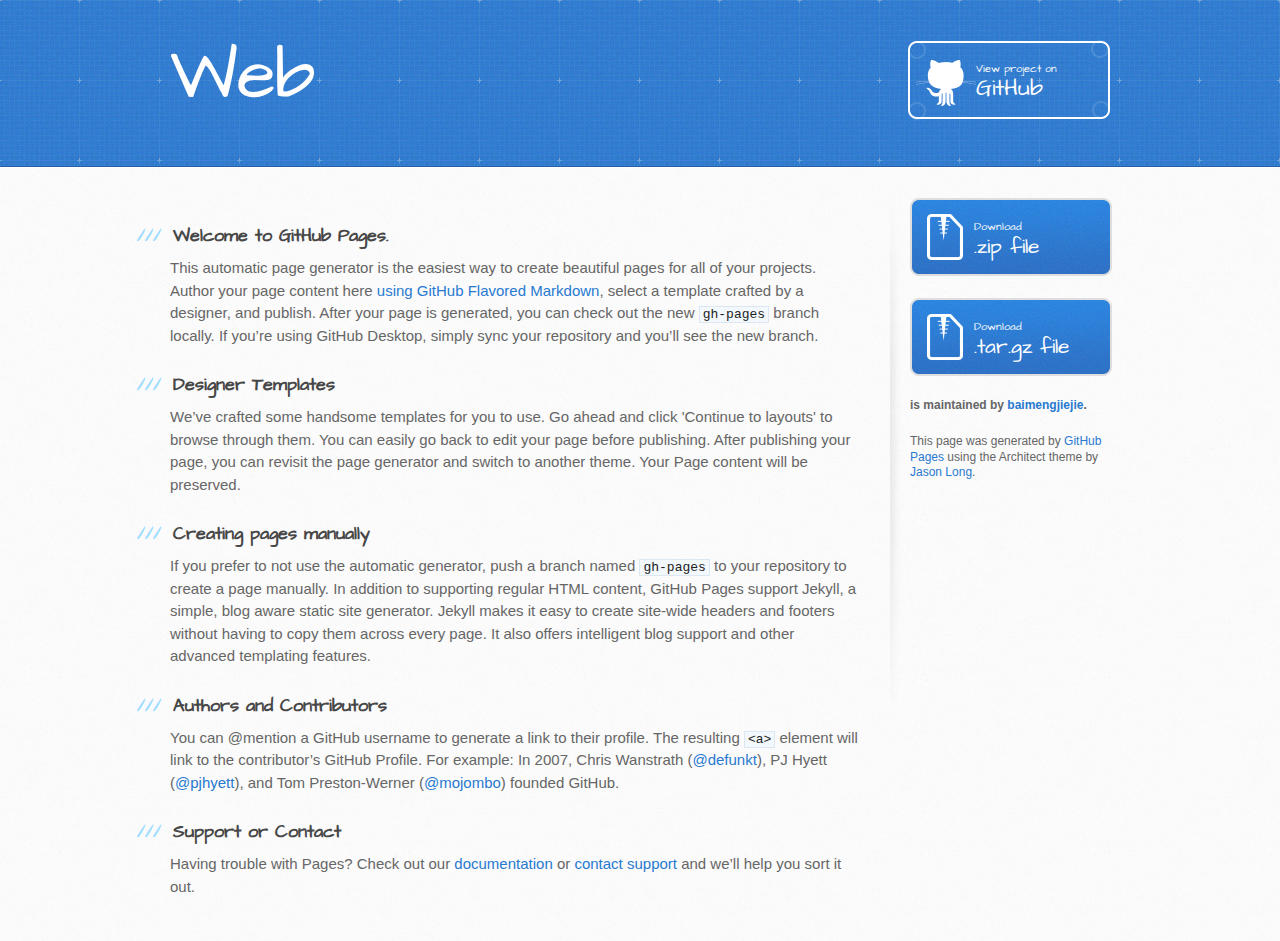
<file: index.html>
<!DOCTYPE html>
<html>
  <head>
    <meta charset='utf-8'>
    <meta http-equiv="X-UA-Compatible" content="chrome=1">
    <meta name="viewport" content="width=device-width, initial-scale=1, maximum-scale=1">
    <link href='https://fonts.googleapis.com/css?family=Architects+Daughter' rel='stylesheet' type='text/css'>
    <link rel="stylesheet" type="text/css" href="stylesheets/stylesheet.css" media="screen">
    <link rel="stylesheet" type="text/css" href="stylesheets/github-light.css" media="screen">
    <link rel="stylesheet" type="text/css" href="stylesheets/print.css" media="print">

    <!--[if lt IE 9]>
    <script src="//html5shiv.googlecode.com/svn/trunk/html5.js"></script>
    <![endif]-->

    <title>Web by baimengjiejie</title>
  </head>

  <body>
    <header>
      <div class="inner">
        <h1>Web</h1>
        <h2></h2>
        <a href="https://github.com/baimengjiejie/web" class="button"><small>View project on</small> GitHub</a>
      </div>
    </header>

    <div id="content-wrapper">
      <div class="inner clearfix">
        <section id="main-content">
          <h3>
<a id="welcome-to-github-pages" class="anchor" href="#welcome-to-github-pages" aria-hidden="true"><span aria-hidden="true" class="octicon octicon-link"></span></a>Welcome to GitHub Pages.</h3>

<p>This automatic page generator is the easiest way to create beautiful pages for all of your projects. Author your page content here <a href="https://guides.github.com/features/mastering-markdown/">using GitHub Flavored Markdown</a>, select a template crafted by a designer, and publish. After your page is generated, you can check out the new <code>gh-pages</code> branch locally. If you’re using GitHub Desktop, simply sync your repository and you’ll see the new branch.</p>

<h3>
<a id="designer-templates" class="anchor" href="#designer-templates" aria-hidden="true"><span aria-hidden="true" class="octicon octicon-link"></span></a>Designer Templates</h3>

<p>We’ve crafted some handsome templates for you to use. Go ahead and click 'Continue to layouts' to browse through them. You can easily go back to edit your page before publishing. After publishing your page, you can revisit the page generator and switch to another theme. Your Page content will be preserved.</p>

<h3>
<a id="creating-pages-manually" class="anchor" href="#creating-pages-manually" aria-hidden="true"><span aria-hidden="true" class="octicon octicon-link"></span></a>Creating pages manually</h3>

<p>If you prefer to not use the automatic generator, push a branch named <code>gh-pages</code> to your repository to create a page manually. In addition to supporting regular HTML content, GitHub Pages support Jekyll, a simple, blog aware static site generator. Jekyll makes it easy to create site-wide headers and footers without having to copy them across every page. It also offers intelligent blog support and other advanced templating features.</p>

<h3>
<a id="authors-and-contributors" class="anchor" href="#authors-and-contributors" aria-hidden="true"><span aria-hidden="true" class="octicon octicon-link"></span></a>Authors and Contributors</h3>

<p>You can @mention a GitHub username to generate a link to their profile. The resulting <code>&lt;a&gt;</code> element will link to the contributor’s GitHub Profile. For example: In 2007, Chris Wanstrath (<a href="https://github.com/defunkt" class="user-mention">@defunkt</a>), PJ Hyett (<a href="https://github.com/pjhyett" class="user-mention">@pjhyett</a>), and Tom Preston-Werner (<a href="https://github.com/mojombo" class="user-mention">@mojombo</a>) founded GitHub.</p>

<h3>
<a id="support-or-contact" class="anchor" href="#support-or-contact" aria-hidden="true"><span aria-hidden="true" class="octicon octicon-link"></span></a>Support or Contact</h3>

<p>Having trouble with Pages? Check out our <a href="https://help.github.com/pages">documentation</a> or <a href="https://github.com/contact">contact support</a> and we’ll help you sort it out.</p>
        </section>

        <aside id="sidebar">
          <a href="https://github.com/baimengjiejie/web/zipball/master" class="button">
            <small>Download</small>
            .zip file
          </a>
          <a href="https://github.com/baimengjiejie/web/tarball/master" class="button">
            <small>Download</small>
            .tar.gz file
          </a>

          <p class="repo-owner"><a href="https://github.com/baimengjiejie/web"></a> is maintained by <a href="https://github.com/baimengjiejie">baimengjiejie</a>.</p>

          <p>This page was generated by <a href="https://pages.github.com">GitHub Pages</a> using the Architect theme by <a href="https://twitter.com/jasonlong">Jason Long</a>.</p>
        </aside>
      </div>
    </div>

  
  </body>
</html>
</file>
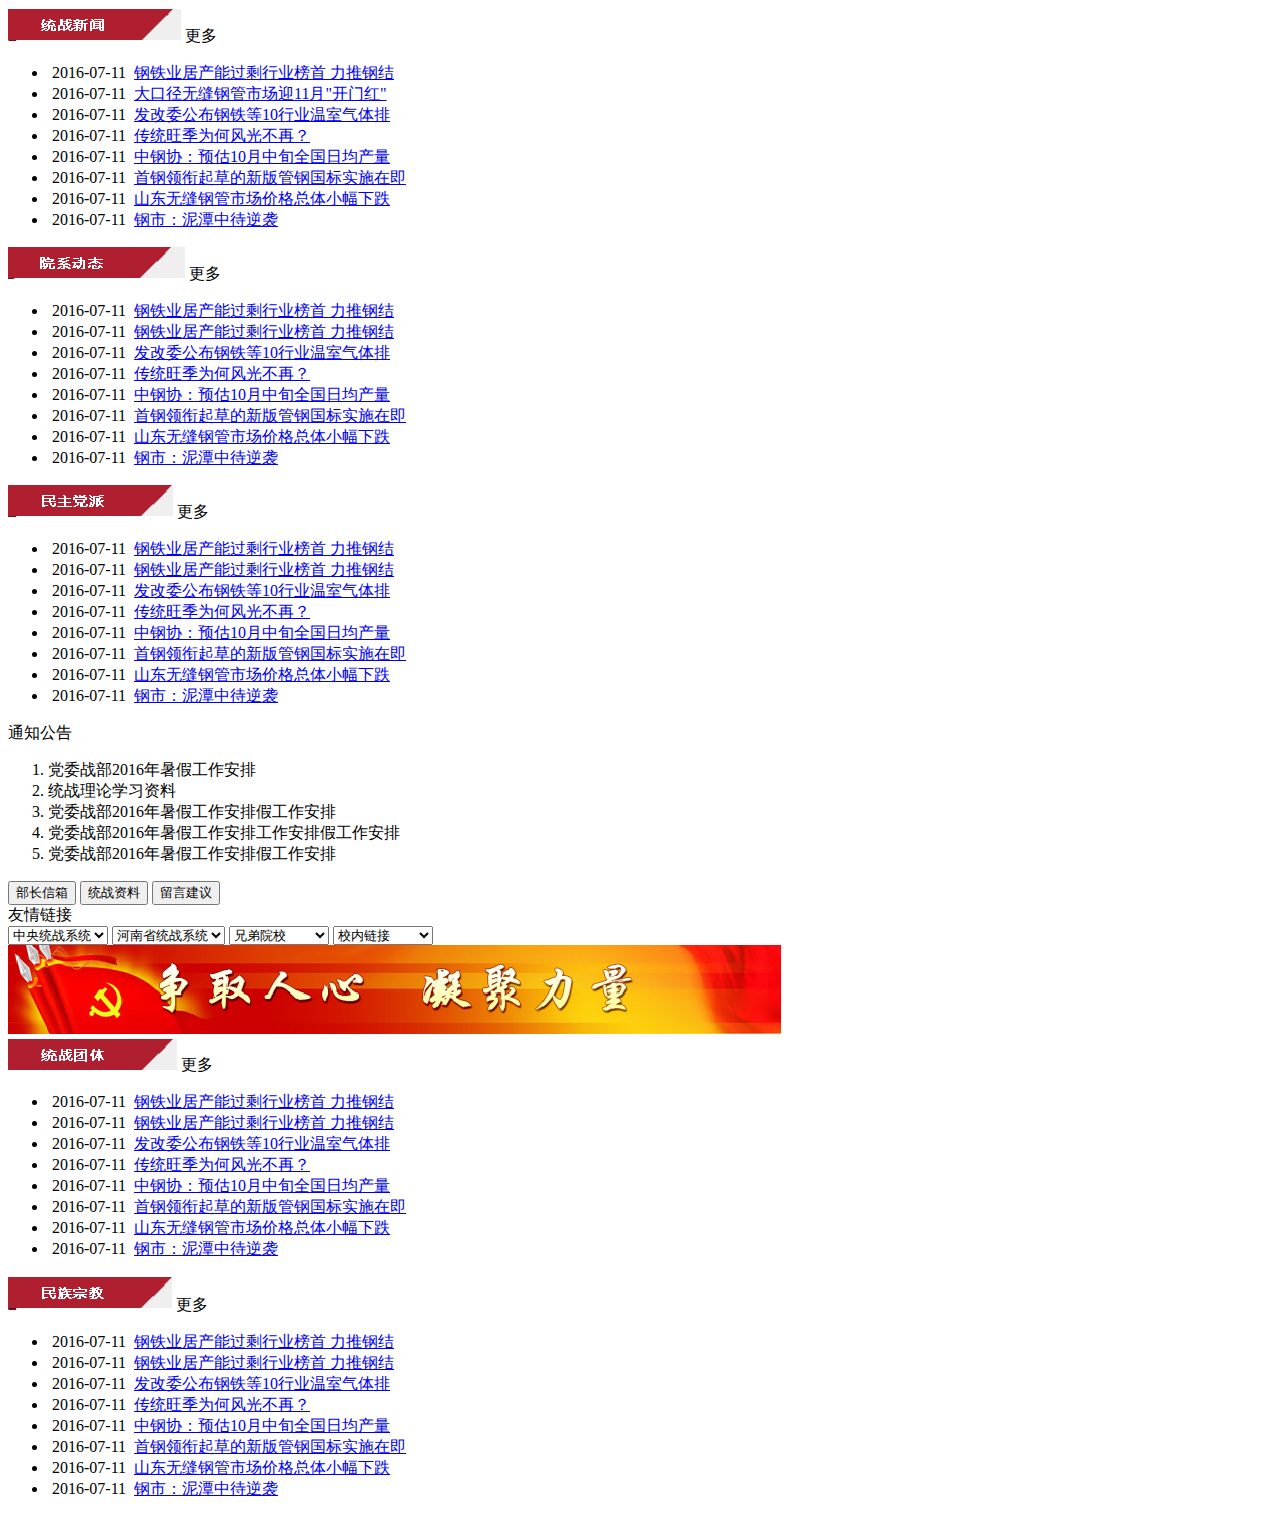
<file: html/first_page.html>
<!DOCTYPE html>
<html lang="en">
<head>
    <meta charset="UTF-8">
    <title>Title</title>
</head>
<body>
<!--轮播一行-->
<div class="div_top">
    <div class="div_left" id="lunbo"></div>
    <div class="div_right">
        <div class="div_right_top">
            <img src="../img/title.PNG">
            <span class="span">更多</span>
        </div>
        <div class="div_right_bottom">
            <ul>
                <li class="li_bottom_left">&nbsp;<span class="word_hui">2016-07-11</span>&nbsp;&nbsp;<a href="#">钢铁业居产能过剩行业榜首&nbsp;力推钢结</a></li>
                <li class="li_bottom_left">&nbsp;<span class="word_hui">2016-07-11</span>&nbsp;&nbsp;<a href="#">大口径无缝钢管市场迎11月"开门红"</a></li>
                <li class="li_bottom_left">&nbsp;<span class="word_hui">2016-07-11</span>&nbsp;&nbsp;<a href="#">发改委公布钢铁等10行业温室气体排</a></li>
                <li class="li_bottom_left">&nbsp;<span class="word_hui">2016-07-11</span>&nbsp;&nbsp;<a href="#">传统旺季为何风光不再？</a></li>
                <li class="li_bottom_left">&nbsp;<span class="word_hui">2016-07-11</span>&nbsp;&nbsp;<a href="#">中钢协：预估10月中旬全国日均产量</a></li>
                <li class="li_bottom_left">&nbsp;<span class="word_hui">2016-07-11</span>&nbsp;&nbsp;<a href="#">首钢领衔起草的新版管钢国标实施在即</a></li>
                <li class="li_bottom_left">&nbsp;<span class="word_hui">2016-07-11</span>&nbsp;&nbsp;<a href="#">山东无缝钢管市场价格总体小幅下跌</a></li>
                <li class="noborder">&nbsp;<span class="word_hui">2016-07-11</span>&nbsp;&nbsp;<a href="#">钢市：泥潭中待逆袭</a></li>
            </ul>
        </div>
    </div>
</div>
<!--院系动态-->
<div class="div_center">
    <div class="div_center_top_left">
        <div class="div_right_top">
            <img src="../img/dongtai.PNG">
            <span class="span_word">更多</span>
        </div>
        <div class="bottom">
            <ul>
                <li class="li_bottom_left">&nbsp;<span class="word_hui">2016-07-11</span>&nbsp;&nbsp;<a href="#">钢铁业居产能过剩行业榜首&nbsp;力推钢结</a></li>
                <li class="li_bottom_left">&nbsp;<span class="word_hui">2016-07-11</span>&nbsp;&nbsp;<a href="#">钢铁业居产能过剩行业榜首&nbsp;力推钢结</a></li>
                <li class="li_bottom_left">&nbsp;<span class="word_hui">2016-07-11</span>&nbsp;&nbsp;<a href="#">发改委公布钢铁等10行业温室气体排</a></li>
                <li class="li_bottom_left">&nbsp;<span class="word_hui">2016-07-11</span>&nbsp;&nbsp;<a href="#">传统旺季为何风光不再？</a></li>
                <li class="li_bottom_left">&nbsp;<span class="word_hui">2016-07-11</span>&nbsp;&nbsp;<a href="#">中钢协：预估10月中旬全国日均产量</a></li>
                <li class="li_bottom_left">&nbsp;<span class="word_hui">2016-07-11</span>&nbsp;&nbsp;<a href="#">首钢领衔起草的新版管钢国标实施在即</a></li>
                <li class="li_bottom_left">&nbsp;<span class="word_hui">2016-07-11</span>&nbsp;&nbsp;<a href="#">山东无缝钢管市场价格总体小幅下跌</a></li>
                <li class="noborder">&nbsp;<span class="word_hui">2016-07-11</span>&nbsp;&nbsp;<a href="#">钢市：泥潭中待逆袭</a></li>
            </ul>
        </div>
    </div>
    <div class="div_center_top_left">
        <div class="div_right_top">
            <img src="../img/minzhu.PNG">
            <span class="span_word">更多</span>
        </div>
        <div class="bottom">
            <ul>
                <li class="li_bottom_left">&nbsp;<span class="word_hui">2016-07-11</span>&nbsp;&nbsp;<a href="#">钢铁业居产能过剩行业榜首&nbsp;力推钢结</a></li>
                <li class="li_bottom_left">&nbsp;<span class="word_hui">2016-07-11</span>&nbsp;&nbsp;<a href="#">钢铁业居产能过剩行业榜首&nbsp;力推钢结</a></li>
                <li class="li_bottom_left">&nbsp;<span class="word_hui">2016-07-11</span>&nbsp;&nbsp;<a href="#">发改委公布钢铁等10行业温室气体排</a></li>
                <li class="li_bottom_left">&nbsp;<span class="word_hui">2016-07-11</span>&nbsp;&nbsp;<a href="#">传统旺季为何风光不再？</a></li>
                <li class="li_bottom_left">&nbsp;<span class="word_hui">2016-07-11</span>&nbsp;&nbsp;<a href="#">中钢协：预估10月中旬全国日均产量</a></li>
                <li class="li_bottom_left">&nbsp;<span class="word_hui">2016-07-11</span>&nbsp;&nbsp;<a href="#">首钢领衔起草的新版管钢国标实施在即</a></li>
                <li class="li_bottom_left">&nbsp;<span class="word_hui">2016-07-11</span>&nbsp;&nbsp;<a href="#">山东无缝钢管市场价格总体小幅下跌</a></li>
                <li class="noborder">&nbsp;<span class="word_hui">2016-07-11</span>&nbsp;&nbsp;<a href="#">钢市：泥潭中待逆袭</a></li>
            </ul>
        </div>
    </div>

    <div class="div_center_top_right">
        <div class="announcement">
            <div class="announcement_top">
                通知公告
            </div>
            <ol>
                <li>党委战部2016年暑假工作安排</li>
                <li>统战理论学习资料</li>
                <li>党委战部2016年暑假工作安排假工作安排</li>
                <li>党委战部2016年暑假工作安排工作安排假工作安排</li>
                <li>党委战部2016年暑假工作安排假工作安排</li>
            </ol>
        </div>
        <!--部长信箱-->
        <input type="button" class="input" value="部长信箱">
        <input type="button" class="input" value="统战资料">
        <input type="button" class="input" value="留言建议">

        <!--友情链接-->
        <div class="announcement margin_sty">
            <div class="announcement_top">
                友情链接
            </div>
            <select class="select">
                <option value="中央统战系统">中央统战系统</option>
                <option value="中央统战系统">中央统战系统</option>
            </select>
            <select class="select">
                <option value="河南省统战系统">河南省统战系统</option>
                <option value="中央统战系统">中央统战系统</option>
            </select>
            <select class="select">
                <option value="兄弟院校">兄弟院校</option>
                <option value="中央统战系统">中央统战系统</option>
            </select>
            <select class="select">
                <option value="校内链接">校内链接</option>
                <option value="中央统战系统">中央统战系统</option>
            </select>
        </div>
    </div>

    <img class="margin_sty" src="../img/red.PNG">

    <div class="div_center_top_left">
        <div class="div_right_top">
            <img src="../img/tuandui.PNG">
            <span class="span_word">更多</span>
        </div>
        <div class="bottom">
            <ul>
                <li class="li_bottom_left">&nbsp;<span class="word_hui">2016-07-11</span>&nbsp;&nbsp;<a href="#">钢铁业居产能过剩行业榜首&nbsp;力推钢结</a></li>
                <li class="li_bottom_left">&nbsp;<span class="word_hui">2016-07-11</span>&nbsp;&nbsp;<a href="#">钢铁业居产能过剩行业榜首&nbsp;力推钢结</a></li>
                <li class="li_bottom_left">&nbsp;<span class="word_hui">2016-07-11</span>&nbsp;&nbsp;<a href="#">发改委公布钢铁等10行业温室气体排</a></li>
                <li class="li_bottom_left">&nbsp;<span class="word_hui">2016-07-11</span>&nbsp;&nbsp;<a href="#">传统旺季为何风光不再？</a></li>
                <li class="li_bottom_left">&nbsp;<span class="word_hui">2016-07-11</span>&nbsp;&nbsp;<a href="#">中钢协：预估10月中旬全国日均产量</a></li>
                <li class="li_bottom_left">&nbsp;<span class="word_hui">2016-07-11</span>&nbsp;&nbsp;<a href="#">首钢领衔起草的新版管钢国标实施在即</a></li>
                <li class="li_bottom_left">&nbsp;<span class="word_hui">2016-07-11</span>&nbsp;&nbsp;<a href="#">山东无缝钢管市场价格总体小幅下跌</a></li>
                <li class="noborder">&nbsp;<span class="word_hui">2016-07-11</span>&nbsp;&nbsp;<a href="#">钢市：泥潭中待逆袭</a></li>
            </ul>
        </div>
    </div>
    <div class="div_center_top_left">
        <div class="div_right_top">
            <img src="../img/zongjiao.PNG">
            <span class="span_word">更多</span>
        </div>
        <div class="bottom">
            <ul>
                <li class="li_bottom_left">&nbsp;<span class="word_hui">2016-07-11</span>&nbsp;&nbsp;<a href="#">钢铁业居产能过剩行业榜首&nbsp;力推钢结</a></li>
                <li class="li_bottom_left">&nbsp;<span class="word_hui">2016-07-11</span>&nbsp;&nbsp;<a href="#">钢铁业居产能过剩行业榜首&nbsp;力推钢结</a></li>
                <li class="li_bottom_left">&nbsp;<span class="word_hui">2016-07-11</span>&nbsp;&nbsp;<a href="#">发改委公布钢铁等10行业温室气体排</a></li>
                <li class="li_bottom_left">&nbsp;<span class="word_hui">2016-07-11</span>&nbsp;&nbsp;<a href="#">传统旺季为何风光不再？</a></li>
                <li class="li_bottom_left">&nbsp;<span class="word_hui">2016-07-11</span>&nbsp;&nbsp;<a href="#">中钢协：预估10月中旬全国日均产量</a></li>
                <li class="li_bottom_left">&nbsp;<span class="word_hui">2016-07-11</span>&nbsp;&nbsp;<a href="#">首钢领衔起草的新版管钢国标实施在即</a></li>
                <li class="li_bottom_left">&nbsp;<span class="word_hui">2016-07-11</span>&nbsp;&nbsp;<a href="#">山东无缝钢管市场价格总体小幅下跌</a></li>
                <li class="noborder">&nbsp;<span class="word_hui">2016-07-11</span>&nbsp;&nbsp;<a href="#">钢市：泥潭中待逆袭</a></li>
            </ul>
        </div>
    </div>
</div>
</body>
<script>
    getlis();
    //导航栏
    function getlis() {
        var lis=document.querySelectorAll(".ul .li");
        for (var i = 0; i < lis.length; i++) {
            var li =lis[i];
            li.index = i;
            li.onclick = function () {
                var liss=document.querySelectorAll(".ul .li");
                for (var j = 0; j < liss.length; j++){
                    liss[j].className = "li";
                }
                this.className = "li sty";
            }
        }
    }
    //    轮播
    var lunbo=new slide({
        container:document.getElementById("lunbo"),
        width: 478,
        height: 286,
        speed:3000,
        changespeed:500,
        imgs:[
            {
                url:"",
                title:"",
                path:"../img/p1.jpg"
            },
            {
                url:"",
                title:"",
                path:"../img/p2.jpg"
            },
            {
                url:"",
                title:"",
                path:"../img/p3.jpg"
            },
            {
                url:"",
                title:"",
                path:"../img/p4.jpg"
            }
        ]
    }, function () {});
</script>
</html>
</file>
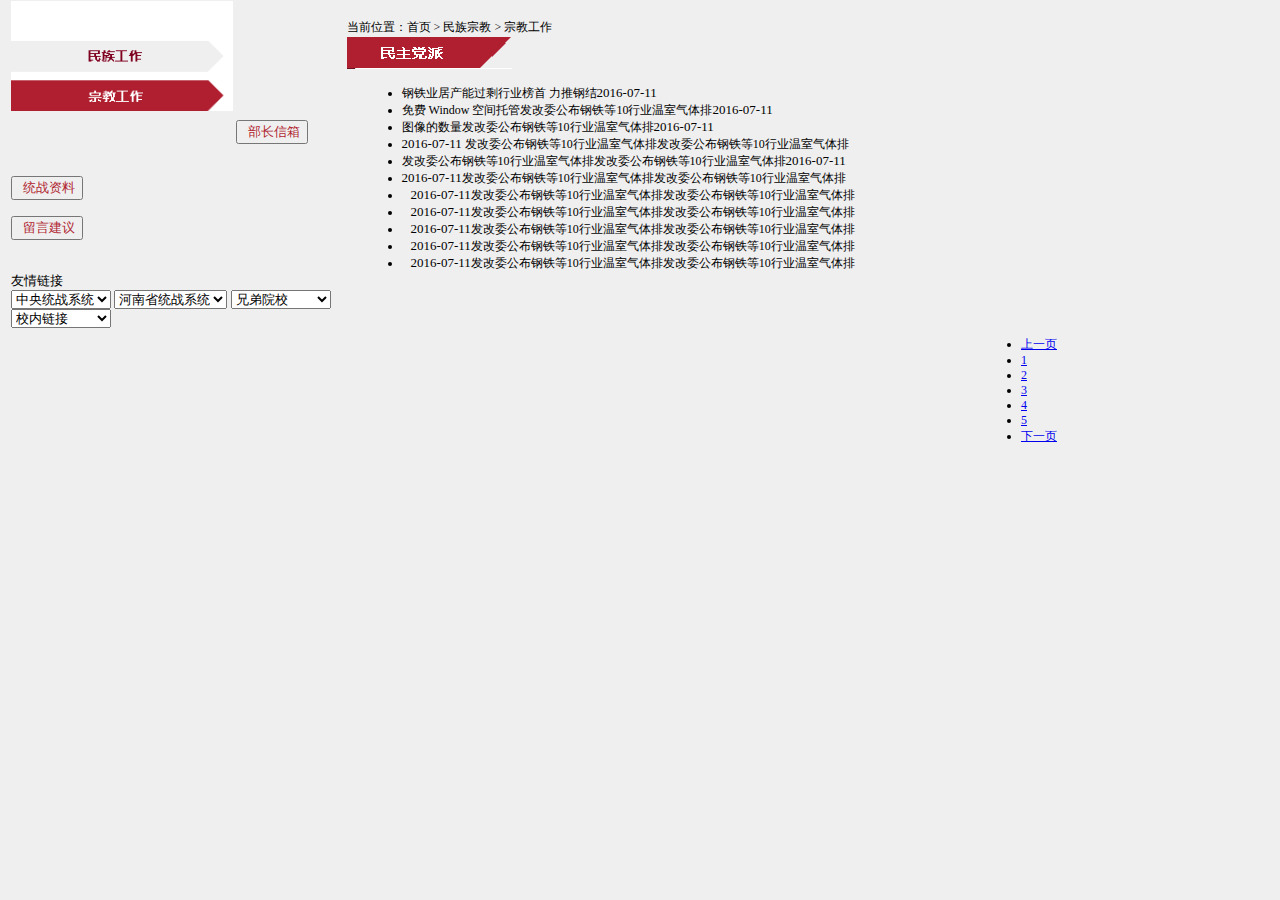
<file: html/nation.html>
<!DOCTYPE html>
<html lang="en">
<head>
    <meta charset="UTF-8">
    <title>nation</title>
    <!--<link href="../bootstrap/css/bootstrap.min.css" rel="stylesheet" type="text/css">-->
    <link href="../css/nation.css" rel="stylesheet" type="text/css">
    <!--<link href="../css/index.css" rel="stylesheet" type="text/css">-->
    <!--<script src="http://cdn.bootcss.com/html5shiv/3.7.2/html5shiv.min.js"></script>-->
    <!--<script src="http://cdn.bootcss.com/respond.js/1.4.2/respond.min.js"></script>-->
</head>
<body>
<div class="da">
    <!--左边-->
    <div class="div_center_top_right col-md-3 hidden-sm col-xs-12">
        <img src="../img/biaoqian.PNG" class="imgs">
        <!--部长信箱-->
        <button type="button" class="btn btn-default col-sm-12"  style="color: #B01F30;">
            <span class="glyphicon glyphicon-envelope"></span>&nbsp;部长信箱
        </button><br><br><br>
        <button type="button" class="btn btn-default col-sm-12"  style="color: #B01F30;">
            <span class="glyphicon glyphicon-list-alt"></span>&nbsp;统战资料
        </button><br><br>
        <button type="button" class="btn btn-default col-sm-12"  style="color: #B01F30;">
            <span class="glyphicon glyphicon-list-alt"></span>&nbsp;留言建议
        </button>
        <br><br><br>
        <!--友情链接-->
        <div class="announcement margin_sty">
            <div class="announcement_top">
                友情链接
            </div>
            <select class="select">
                <option value="中央统战系统">中央统战系统</option>
                <option value="中央统战系统">中央统战系统</option>
            </select>
            <select class="select">
                <option value="河南省统战系统">河南省统战系统</option>
                <option value="中央统战系统">中央统战系统</option>
            </select>
            <select class="select">
                <option value="兄弟院校">兄弟院校</option>
                <option value="中央统战系统">中央统战系统</option>
            </select>
            <select class="select">
                <option value="校内链接">校内链接</option>
                <option value="中央统战系统">中央统战系统</option>
            </select>
        </div>
    </div>

    <!--右边-->
    <div class="page_div col-md-8 col-sm-12 col-xs-12">
        <span class="glyphicon glyphicon-home" style="color:#B01F30;"></span>当前位置：首页 > 民族宗教 > 宗教工作

        <div class="div_center_top_left">
            <div class="div_right_top">
                <img src="../img/minzhu.PNG">
            </div>
            <div class="bottom">
                <ul class="list-group" style="width: 98%;margin-left: 15px;">
                    <li class="list-group-item" id="massage" style="border-left: none;border-right:none;"><span class="glyphicon glyphicon-play" style="color:#B01F30;font-size: 12px"></span>钢铁业居产能过剩行业榜首&nbsp;力推钢结<span class="pull-right" style="font-size: 13px">2016-07-11</span></li>
                    <li class="list-group-item" style="border-left: none;border-right:none;"><span class="glyphicon glyphicon-play" style="color:#B01F30;font-size: 12px"></span>免费 Window 空间托管发改委公布钢铁等10行业温室气体排<span class="pull-right" style="font-size: 13px">2016-07-11</span></li>
                    <li class="list-group-item" style="border-left: none;border-right:none;"><span class="glyphicon glyphicon-play" style="color:#B01F30;font-size: 12px"></span>图像的数量发改委公布钢铁等10行业温室气体排<span class="pull-right" style="font-size: 13px">2016-07-11</span></li>
                    <li class="list-group-item" style="border-left: none;border-right:none;">
                        <span class="glyphicon glyphicon-play" style="color:#B01F30;font-size: 12px"></span>
                        <span class="pull-right" style="font-size: 13px">2016-07-11</span>
                        发改委公布钢铁等10行业温室气体排发改委公布钢铁等10行业温室气体排
                    </li>
                    <li class="list-group-item" style="border-left: none;border-right:none;"><span class="glyphicon glyphicon-play" style="color:#B01F30;font-size: 12px"></span>发改委公布钢铁等10行业温室气体排发改委公布钢铁等10行业温室气体排<span class="pull-right" style="font-size: 13px">2016-07-11</span></li>
                    <li class="list-group-item" style="border-left: none;border-right:none;"><span class="glyphicon glyphicon-play" style="color:#B01F30;font-size: 12px"></span><span class="pull-right" style="font-size: 13px">2016-07-11</span>发改委公布钢铁等10行业温室气体排发改委公布钢铁等10行业温室气体排</li>
                    <li class="list-group-item" style="border-left: none;border-right:none;">&nbsp;&nbsp;&nbsp;<span class="pull-right" style="font-size: 13px">2016-07-11</span>发改委公布钢铁等10行业温室气体排发改委公布钢铁等10行业温室气体排</li>
                    <li class="list-group-item" style="border-left: none;border-right:none;">&nbsp;&nbsp;&nbsp;<span class="pull-right" style="font-size: 13px">2016-07-11</span>发改委公布钢铁等10行业温室气体排发改委公布钢铁等10行业温室气体排</li>
                    <li class="list-group-item" style="border-left: none;border-right:none;">&nbsp;&nbsp;&nbsp;<span class="pull-right" style="font-size: 13px">2016-07-11</span>发改委公布钢铁等10行业温室气体排发改委公布钢铁等10行业温室气体排</li>
                    <li class="list-group-item" style="border-left: none;border-right:none;">&nbsp;&nbsp;&nbsp;<span class="pull-right" style="font-size: 13px">2016-07-11</span>发改委公布钢铁等10行业温室气体排发改委公布钢铁等10行业温室气体排</li>
                    <li class="list-group-item" style="border-left: none;border-right:none;">&nbsp;&nbsp;&nbsp;<span class="pull-right" style="font-size: 13px">2016-07-11</span>发改委公布钢铁等10行业温室气体排发改委公布钢铁等10行业温室气体排</li>
                </ul>
            </div>
        </div>
        <div class="page_paper">
            <ul class="pagination pagination-sm">
                <li><a href="#">上一页</a></li>
                <li><a href="#">1</a></li>
                <li><a href="#">2</a></li>
                <li><a href="#">3</a></li>
                <li><a href="#">4</a></li>
                <li><a href="#">5</a></li>
                <li><a href="#">下一页</a></li>
            </ul>
        </div>
    </div>
</div>

<!--<script src="http://cdn.static.runoob.com/libs/jquery/2.1.1/jquery.min.js"></script>-->
<!-- 包含了所有编译插件 -->
<!--<script src="http://cdn.static.runoob.com/libs/bootstrap/3.3.7/js/bootstrap.min.js"></script>-->
<script>
    $("#massage").click(function () {
        $(".content_div").load("text.html");
    });
</script>
</body>
</html>
</file>
<file: stylesheets/github-light.css>
/*
The MIT License (MIT)

Copyright (c) 2016 GitHub, Inc.

Permission is hereby granted, free of charge, to any person obtaining a copy
of this software and associated documentation files (the "Software"), to deal
in the Software without restriction, including without limitation the rights
to use, copy, modify, merge, publish, distribute, sublicense, and/or sell
copies of the Software, and to permit persons to whom the Software is
furnished to do so, subject to the following conditions:

The above copyright notice and this permission notice shall be included in all
copies or substantial portions of the Software.

THE SOFTWARE IS PROVIDED "AS IS", WITHOUT WARRANTY OF ANY KIND, EXPRESS OR
IMPLIED, INCLUDING BUT NOT LIMITED TO THE WARRANTIES OF MERCHANTABILITY,
FITNESS FOR A PARTICULAR PURPOSE AND NONINFRINGEMENT. IN NO EVENT SHALL THE
AUTHORS OR COPYRIGHT HOLDERS BE LIABLE FOR ANY CLAIM, DAMAGES OR OTHER
LIABILITY, WHETHER IN AN ACTION OF CONTRACT, TORT OR OTHERWISE, ARISING FROM,
OUT OF OR IN CONNECTION WITH THE SOFTWARE OR THE USE OR OTHER DEALINGS IN THE
SOFTWARE.

*/

.pl-c /* comment */ {
  color: #969896;
}

.pl-c1 /* constant, variable.other.constant, support, meta.property-name, support.constant, support.variable, meta.module-reference, markup.raw, meta.diff.header */,
.pl-s .pl-v /* string variable */ {
  color: #0086b3;
}

.pl-e /* entity */,
.pl-en /* entity.name */ {
  color: #795da3;
}

.pl-smi /* variable.parameter.function, storage.modifier.package, storage.modifier.import, storage.type.java, variable.other */,
.pl-s .pl-s1 /* string source */ {
  color: #333;
}

.pl-ent /* entity.name.tag */ {
  color: #63a35c;
}

.pl-k /* keyword, storage, storage.type */ {
  color: #a71d5d;
}

.pl-s /* string */,
.pl-pds /* punctuation.definition.string, string.regexp.character-class */,
.pl-s .pl-pse .pl-s1 /* string punctuation.section.embedded source */,
.pl-sr /* string.regexp */,
.pl-sr .pl-cce /* string.regexp constant.character.escape */,
.pl-sr .pl-sre /* string.regexp source.ruby.embedded */,
.pl-sr .pl-sra /* string.regexp string.regexp.arbitrary-repitition */ {
  color: #183691;
}

.pl-v /* variable */ {
  color: #ed6a43;
}

.pl-id /* invalid.deprecated */ {
  color: #b52a1d;
}

.pl-ii /* invalid.illegal */ {
  color: #f8f8f8;
  background-color: #b52a1d;
}

.pl-sr .pl-cce /* string.regexp constant.character.escape */ {
  font-weight: bold;
  color: #63a35c;
}

.pl-ml /* markup.list */ {
  color: #693a17;
}

.pl-mh /* markup.heading */,
.pl-mh .pl-en /* markup.heading entity.name */,
.pl-ms /* meta.separator */ {
  font-weight: bold;
  color: #1d3e81;
}

.pl-mq /* markup.quote */ {
  color: #008080;
}

.pl-mi /* markup.italic */ {
  font-style: italic;
  color: #333;
}

.pl-mb /* markup.bold */ {
  font-weight: bold;
  color: #333;
}

.pl-md /* markup.deleted, meta.diff.header.from-file */ {
  color: #bd2c00;
  background-color: #ffecec;
}

.pl-mi1 /* markup.inserted, meta.diff.header.to-file */ {
  color: #55a532;
  background-color: #eaffea;
}

.pl-mdr /* meta.diff.range */ {
  font-weight: bold;
  color: #795da3;
}

.pl-mo /* meta.output */ {
  color: #1d3e81;
}
</file>
<file: stylesheets/print.css>
html, body, div, span, applet, object, iframe,
h1, h2, h3, h4, h5, h6, p, blockquote, pre,
a, abbr, acronym, address, big, cite, code,
del, dfn, em, img, ins, kbd, q, s, samp,
small, strike, strong, sub, sup, tt, var,
b, u, i, center,
dl, dt, dd, ol, ul, li,
fieldset, form, label, legend,
table, caption, tbody, tfoot, thead, tr, th, td,
article, aside, canvas, details, embed,
figure, figcaption, footer, header, hgroup,
menu, nav, output, ruby, section, summary,
time, mark, audio, video {
  padding: 0;
  margin: 0;
  font: inherit;
  font-size: 100%;
  vertical-align: baseline;
  border: 0;
}
/* HTML5 display-role reset for older browsers */
article, aside, details, figcaption, figure,
footer, header, hgroup, menu, nav, section {
  display: block;
}
body {
  line-height: 1;
}
ol, ul {
  list-style: none;
}
blockquote, q {
  quotes: none;
}
blockquote:before, blockquote:after,
q:before, q:after {
  content: '';
  content: none;
}
table {
  border-spacing: 0;
  border-collapse: collapse;
}
body {
  font-family: 'Helvetica Neue', Helvetica, Arial, serif;
  font-size: 13px;
  line-height: 1.5;
  color: #000;
}

a {
  font-weight: bold;
  color: #d5000d;
}

header {
  padding-top: 35px;
  padding-bottom: 10px;
}

header h1 {
  font-size: 48px;
  font-weight: bold;
  line-height: 1.2;
  color: #303030;
  letter-spacing: -1px;
}

header h2 {
  font-size: 24px;
  font-weight: normal;
  line-height: 1.3;
  color: #aaa;
  letter-spacing: -1px;
}
#downloads {
  display: none;
}
#main_content {
  padding-top: 20px;
}

code, pre {
  margin-bottom: 30px;
  font-family: Monaco, "Bitstream Vera Sans Mono", "Lucida Console", Terminal;
  font-size: 12px;
  color: #222;
}

code {
  padding: 0 3px;
}

pre {
  padding: 20px;
  overflow: auto;
  border: solid 1px #ddd;
}
pre code {
  padding: 0;
}

ul, ol, dl {
  margin-bottom: 20px;
}


/* COMMON STYLES */

table {
  width: 100%;
  border: 1px solid #ebebeb;
}

th {
  font-weight: 500;
}

td {
  font-weight: 300;
  text-align: center;
  border: 1px solid #ebebeb;
}

form {
  padding: 20px;
  background: #f2f2f2;

}


/* GENERAL ELEMENT TYPE STYLES */

h1 {
  font-size: 2.8em;
}

h2 {
  margin-bottom: 8px;
  font-size: 22px;
  font-weight: bold;
  color: #303030;
}

h3 {
  margin-bottom: 8px;
  font-size: 18px;
  font-weight: bold;
  color: #d5000d;
}

h4 {
  font-size: 16px;
  font-weight: bold;
  color: #303030;
}

h5 {
  font-size: 1em;
  color: #303030;
}

h6 {
  font-size: .8em;
  color: #303030;
}

p {
  margin-bottom: 20px;
  font-weight: 300;
}

a {
  text-decoration: none;
}

p a {
  font-weight: 400;
}

blockquote {
  padding: 0 0 0 30px;
  margin-bottom: 20px;
  font-size: 1.6em;
  border-left: 10px solid #e9e9e9;
}

ul li {
  padding-left: 20px;
  list-style-position: inside;
  list-style: disc;
}

ol li {
  padding-left: 3px;
  list-style-position: inside;
  list-style: decimal;
}

dl dd {
  font-style: italic;
  font-weight: 100;
}

footer {
  padding-top: 20px;
  padding-bottom: 30px;
  margin-top: 40px;
  font-size: 13px;
  color: #aaa;
}

footer a {
  color: #666;
}

/* MISC */
.clearfix:after {
  display: block;
  height: 0;
  clear: both;
  visibility: hidden;
  content: '.';
}

.clearfix {display: inline-block;}
* html .clearfix {height: 1%;}
.clearfix {display: block;}
</file>
<file: css/nation.css>
.da{
    width: 100%;
    height: 600px;
    border: 1px transparent solid;
}
.div_center_top_right{
    float: left;
    /*border: red 1px solid;*/
    width: 25.8%;
    margin-left: 10px;
    height: 530px;
}
.announcement{
    width: 100%;
    height: 190px;
    background-color: #EFEFEF;
}
.imgs{
    margin-bottom: 25px;
}

/*右边分页界面*/
.page_div{
    float: right;
    width: 73%;
    height:600px ;
    /*border: red 1px solid;*/
    margin-top: 10px;
    font-size: 12px;
}
.page_div span{
    font-size: 22px;
}
.margin_10{
    margin-top: 10px;
}

.page_paper{
    width: 300px;
    height: 100px;
    float: right;
    margin-top: 40px;
}
body{
    margin: 0 auto;
    padding: 0;
    background-color: #EFEFEF;
    font-size: 13px;
}
</file>
<file: css/index.css>
#body{
    margin: 0 auto;
    padding: 0;
    background-color: #EFEFEF;
    font-size: 13px;
}
.word_hui{
    color:#999999 ;
}

header{
    width: 80%;
    height: 150px;
    margin: auto;
}
.img{
    width: 100%;
    height: 150px;
}
footer{
    width: 80%;
    height: 100px;
    background-color: white;
    border-top:#7F001E 3px solid ;
    margin: auto;
    text-align: center;
    padding-top: 20px;
    line-height: 10px;
}
/*导航栏*/
.nav_title{
    margin: auto;
    border-top: #7F001E 3px solid;
    width: 80%;
    height: 33px;
    background-color: #F7F7F7;
    border-right:#DAD7D7 1px solid ;
    border-left:#DAD7D7 1px solid ;
    border-bottom:#DAD7D7 1px solid ;
}
.nav_title .small_nav{
    width: 100%;
    /*height:25px;*/
    margin-top: 4px;
    border: 1px solid transparent;
}
.nav_title .small_nav .ul{
    list-style-type: none;
    margin-top: 0px;
    margin-left: -40px;
    color: #7F001E;
}
.nav_title .small_nav .ul .li{
    width: 10%;
    height: 23px;
    float: left;
    text-align: center;
    line-height: 23px;
    font-size: 15px;
    border-right:#E9E7E7 2px solid;
    font-weight: 700;
}
/*导航后的搜索框*/
.search{
    width: 15%;
    height: 23px;
    float: left;
    border-radius: 4px;
    border: #DAD7D7 1px solid;
    margin-left: 20px;
}
.search input{
    width: 85%;
    height: 23px;
    outline: none;
    border: none;
    float: left;
}
.search .img{
    width: 15%;
    height: 22px;
    float: right;
}
/*效果*/
/*.nav .small_nav .ul .li:hover{*/
    /*background-color: #7F001E;*/
    /*color: white;*/
    /*font-weight: 700;*/
    /*border-radius: 8px;*/
/*}*/
.sty{
    color: white;
    background-color: #7F001E;
    font-weight: 700;
    border-radius: 8px;
    width: 10%;
    height: 23px;
    float: left;
    text-align: center;
    line-height: 23px;
    font-size: 15px;
    border-right:#E9E7E7 2px solid;
}
/*首页中间部分*/
.content_div{
    width: 80%;
    margin: auto;
    background-color: white;
    height: auto;
    border: white 1px solid;
}
.div_top{
    width: 100%;
    height: 310px;
    /*border: red 1px solid;*/
    margin-top: 10px;
}
/*轮播*/
.div_top .div_left{
    float: left;
    margin-left: 10px;
}
/*统战新闻*/
.div_top .div_right{
    float: right;
    border: #DAD7D7 1px solid;
    width: 560px;
    margin-right: 10px;
    height: 287px;
}
.div_right_top{
    width: 100%;
    height: 33px;
    background-color:#EFEFEF ;
}
.div_right_top .span{
    color: #B01F30;
    margin-left: 520px;
    display: block;
    margin-top: -25px;
}
.div_right_bottom{
    width: 100%;
    height: 250px;
}
.div_right_bottom ul{
    list-style-type: none;
    margin-left: -40px;
    margin-top: 0;
}

.div_right_bottom ul .li_bottom_left{
    line-height: 31px;
    border-bottom: #DAD7D7 1px solid;
}
.div_right_bottom ul .noborder{
    line-height: 31px;
}
.div_right_bottom ul a{
    text-decoration: none;
    color: black;
}
/*院系动态一大块*/
.div_center{
    width: 100%;
    height: 720px;
}
.div_center .span_word{
    color: #B01F30;
    margin-left: 340px;
    display: block;
    margin-top: -25px;
}

.div_center .div_center_top_left{
    float: left;
    border: #DAD7D7 1px solid;
    width: 35%;
    margin-left: 10px;
    height: 287px;
}
.div_center_top_left .bottom{
    width: 100%;
    height: 287px;
}

.div_center_top_left .bottom ul{
    list-style-type: none;
    margin-left: -40px;
    margin-top: 0;
    /*border: red 1px solid;*/
}
.div_center_top_left .bottom ul .li_bottom_left{
    line-height: 31px;
    border-bottom: #DAD7D7 1px solid;
    overflow: hidden;
}
.div_center_top_left .bottom ul .noborder{
    line-height: 31px;
}
.div_center_top_left .bottom ul a{
    text-decoration: none;
    color: black;
}
/*通知公告*/
.div_center .div_center_top_right{
    float: right;
    /*border: red 1px solid;*/
    width: 25.8%;
    margin-right: 10px;
    height: 530px;
}
.div_center .div_center_top_right .announcement{
    width: 100%;
    height: 190px;
    background-color: #EFEFEF;
}
.announcement .announcement_top{
    height: 33px;
    border-bottom: #B01F30 2px solid;
    color: #B01F30;
    font-weight: 700;
    font-size: 15px;
    line-height: 33px;
    padding-left: 10px;
}
.announcement li{
    line-height: 23px;
}

.margin_sty{
    margin: 10px 0px 10px 0px;
}
/*部长信箱*/
.input{
    width: 100%;
    height: 40px;
    text-align: center;
    color: #B01F30;
    margin-top: 10px;
    font-size: 17px;
    font-weight: 700;
}
/*下拉框*/
.select{
    width: 92%;
    margin: 6px 10px;
}
</file>
<file: stylesheets/stylesheet.css>
/*! normalize.css v3.0.2 | MIT License | git.io/normalize */

/**
 * 1. Set default font family to sans-serif.
 * 2. Prevent iOS text size adjust after orientation change, without disabling
 *    user zoom.
 */

html {
  font-family: sans-serif; /* 1 */
  -webkit-text-size-adjust: 100%; /* 2 */
  -ms-text-size-adjust: 100%; /* 2 */
}

/**
 * Remove default margin.
 */

body {
  margin: 0;
}

/* HTML5 display definitions
   ========================================================================== */

/**
 * Correct `block` display not defined for any HTML5 element in IE 8/9.
 * Correct `block` display not defined for `details` or `summary` in IE 10/11
 * and Firefox.
 * Correct `block` display not defined for `main` in IE 11.
 */

article,
aside,
details,
figcaption,
figure,
footer,
header,
hgroup,
main,
menu,
nav,
section,
summary {
  display: block;
}

/**
 * 1. Correct `inline-block` display not defined in IE 8/9.
 * 2. Normalize vertical alignment of `progress` in Chrome, Firefox, and Opera.
 */

audio,
canvas,
progress,
video {
  display: inline-block; /* 1 */
  vertical-align: baseline; /* 2 */
}

/**
 * Prevent modern browsers from displaying `audio` without controls.
 * Remove excess height in iOS 5 devices.
 */

audio:not([controls]) {
  display: none;
  height: 0;
}

/**
 * Address `[hidden]` styling not present in IE 8/9/10.
 * Hide the `template` element in IE 8/9/11, Safari, and Firefox < 22.
 */

[hidden],
template {
  display: none;
}

/* Links
   ========================================================================== */

/**
 * Remove the gray background color from active links in IE 10.
 */

a {
  background-color: transparent;
}

/**
 * Improve readability when focused and also mouse hovered in all browsers.
 */

a:active,
a:hover {
  outline: 0;
}

/* Text-level semantics
   ========================================================================== */

/**
 * Address styling not present in IE 8/9/10/11, Safari, and Chrome.
 */

abbr[title] {
  border-bottom: 1px dotted;
}

/**
 * Address style set to `bolder` in Firefox 4+, Safari, and Chrome.
 */

b,
strong {
  font-weight: bold;
}

/**
 * Address styling not present in Safari and Chrome.
 */

dfn {
  font-style: italic;
}

/**
 * Address variable `h1` font-size and margin within `section` and `article`
 * contexts in Firefox 4+, Safari, and Chrome.
 */

h1 {
  margin: 0.67em 0;
  font-size: 2em;
}

/**
 * Address styling not present in IE 8/9.
 */

mark {
  color: #000;
  background: #ff0;
}

/**
 * Address inconsistent and variable font size in all browsers.
 */

small {
  font-size: 80%;
}

/**
 * Prevent `sub` and `sup` affecting `line-height` in all browsers.
 */

sub,
sup {
  position: relative;
  font-size: 75%;
  line-height: 0;
  vertical-align: baseline;
}

sup {
  top: -0.5em;
}

sub {
  bottom: -0.25em;
}

/* Embedded content
   ========================================================================== */

/**
 * Remove border when inside `a` element in IE 8/9/10.
 */

img {
  border: 0;
}

/**
 * Correct overflow not hidden in IE 9/10/11.
 */

svg:not(:root) {
  overflow: hidden;
}

/* Grouping content
   ========================================================================== */

/**
 * Address margin not present in IE 8/9 and Safari.
 */

figure {
  margin: 1em 40px;
}

/**
 * Address differences between Firefox and other browsers.
 */

hr {
  height: 0;
  -moz-box-sizing: content-box;
  box-sizing: content-box;
}

/**
 * Contain overflow in all browsers.
 */

pre {
  overflow: auto;
}

/**
 * Address odd `em`-unit font size rendering in all browsers.
 */

code,
kbd,
pre,
samp {
  font-family: monospace, monospace;
  font-size: 1em;
}

/* Forms
   ========================================================================== */

/**
 * Known limitation: by default, Chrome and Safari on OS X allow very limited
 * styling of `select`, unless a `border` property is set.
 */

/**
 * 1. Correct color not being inherited.
 *    Known issue: affects color of disabled elements.
 * 2. Correct font properties not being inherited.
 * 3. Address margins set differently in Firefox 4+, Safari, and Chrome.
 */

button,
input,
optgroup,
select,
textarea {
  margin: 0; /* 3 */
  font: inherit; /* 2 */
  color: inherit; /* 1 */
}

/**
 * Address `overflow` set to `hidden` in IE 8/9/10/11.
 */

button {
  overflow: visible;
}

/**
 * Address inconsistent `text-transform` inheritance for `button` and `select`.
 * All other form control elements do not inherit `text-transform` values.
 * Correct `button` style inheritance in Firefox, IE 8/9/10/11, and Opera.
 * Correct `select` style inheritance in Firefox.
 */

button,
select {
  text-transform: none;
}

/**
 * 1. Avoid the WebKit bug in Android 4.0.* where (2) destroys native `audio`
 *    and `video` controls.
 * 2. Correct inability to style clickable `input` types in iOS.
 * 3. Improve usability and consistency of cursor style between image-type
 *    `input` and others.
 */

button,
html input[type="button"], /* 1 */
input[type="reset"],
input[type="submit"] {
  -webkit-appearance: button; /* 2 */
  cursor: pointer; /* 3 */
}

/**
 * Re-set default cursor for disabled elements.
 */

button[disabled],
html input[disabled] {
  cursor: default;
}

/**
 * Remove inner padding and border in Firefox 4+.
 */

button::-moz-focus-inner,
input::-moz-focus-inner {
  padding: 0;
  border: 0;
}

/**
 * Address Firefox 4+ setting `line-height` on `input` using `!important` in
 * the UA stylesheet.
 */

input {
  line-height: normal;
}

/**
 * It's recommended that you don't attempt to style these elements.
 * Firefox's implementation doesn't respect box-sizing, padding, or width.
 *
 * 1. Address box sizing set to `content-box` in IE 8/9/10.
 * 2. Remove excess padding in IE 8/9/10.
 */

input[type="checkbox"],
input[type="radio"] {
  box-sizing: border-box; /* 1 */
  padding: 0; /* 2 */
}

/**
 * Fix the cursor style for Chrome's increment/decrement buttons. For certain
 * `font-size` values of the `input`, it causes the cursor style of the
 * decrement button to change from `default` to `text`.
 */

input[type="number"]::-webkit-inner-spin-button,
input[type="number"]::-webkit-outer-spin-button {
  height: auto;
}

/**
 * 1. Address `appearance` set to `searchfield` in Safari and Chrome.
 * 2. Address `box-sizing` set to `border-box` in Safari and Chrome
 *    (include `-moz` to future-proof).
 */

input[type="search"] {
  -webkit-box-sizing: content-box; /* 2 */
  -moz-box-sizing: content-box;
  box-sizing: content-box;
  -webkit-appearance: textfield; /* 1 */
}

/**
 * Remove inner padding and search cancel button in Safari and Chrome on OS X.
 * Safari (but not Chrome) clips the cancel button when the search input has
 * padding (and `textfield` appearance).
 */

input[type="search"]::-webkit-search-cancel-button,
input[type="search"]::-webkit-search-decoration {
  -webkit-appearance: none;
}

/**
 * Define consistent border, margin, and padding.
 */

fieldset {
  padding: 0.35em 0.625em 0.75em;
  margin: 0 2px;
  border: 1px solid #c0c0c0;
}

/**
 * 1. Correct `color` not being inherited in IE 8/9/10/11.
 * 2. Remove padding so people aren't caught out if they zero out fieldsets.
 */

legend {
  padding: 0; /* 2 */
  border: 0; /* 1 */
}

/**
 * Remove default vertical scrollbar in IE 8/9/10/11.
 */

textarea {
  overflow: auto;
}

/**
 * Don't inherit the `font-weight` (applied by a rule above).
 * NOTE: the default cannot safely be changed in Chrome and Safari on OS X.
 */

optgroup {
  font-weight: bold;
}

/* Tables
   ========================================================================== */

/**
 * Remove most spacing between table cells.
 */

table {
  border-spacing: 0;
  border-collapse: collapse;
}

td,
th {
  padding: 0;
}

/* LAYOUT STYLES */
body {
  font-family: 'Helvetica Neue', Helvetica, Arial, serif;
  font-size: 15px;
  font-weight: 400;
  line-height: 1.5;
  color: #666;
  background: #fafafa url(../images/body-bg.jpg) 0 0 repeat;
}

p {
  margin-top: 0;
}

a {
  color: #2879d0;
}
a:hover {
  color: #2268b2;
}

header {
  padding-top: 40px;
  padding-bottom: 40px;
  font-family: 'Architects Daughter', 'Helvetica Neue', Helvetica, Arial, serif;
  background: #2e7bcf url(../images/header-bg.jpg) 0 0 repeat-x;
  border-bottom: solid 1px #275da1;
}

header h1 {
  width: 540px;
  margin-top: 0;
  margin-bottom: 0.2em;
  font-size: 72px;
  font-weight: normal;
  line-height: 1;
  color: #fff;
  letter-spacing: -1px;
}

header h2 {
  width: 540px;
  margin-top: 0;
  margin-bottom: 0;
  font-size: 26px;
  font-weight: normal;
  line-height: 1.3;
  color: #9ddcff;
  letter-spacing: 0;
}

.inner {
  position: relative;
  width: 940px;
  margin: 0 auto;
}

#content-wrapper {
  padding-top: 30px;
  border-top: solid 1px #fff;
}

#main-content {
  float: left;
  width: 690px;
}

#main-content img {
  max-width: 100%;
}

aside#sidebar {
  float: right;
  width: 200px;
  min-height: 504px;
  padding-left: 20px;
  font-size: 12px;
  line-height: 1.3;
  background: transparent url(../images/sidebar-bg.jpg) 0 0 no-repeat;
}

aside#sidebar p.repo-owner,
aside#sidebar p.repo-owner a {
  font-weight: bold;
}

#downloads {
  margin-bottom: 40px;
}

a.button {
  width: 134px;
  height: 58px;
  padding-top: 22px;
  padding-left: 68px;
  font-family: 'Architects Daughter', 'Helvetica Neue', Helvetica, Arial, serif;
  font-size: 23px;
  line-height: 1.2;
  color: #fff;
}
a.button small {
  display: block;
  font-size: 11px;
}
header a.button {
  position: absolute;
  top: 0;
  right: 0;
  background: transparent url(../images/github-button.png) 0 0 no-repeat;
}
aside a.button {
  display: block;
  width: 138px;
  padding-left: 64px;
  margin-bottom: 20px;
  font-size: 21px;
  background: transparent url(../images/download-button.png) 0 0 no-repeat;
}

code, pre {
  margin-bottom: 30px;
  font-family: Monaco, "Bitstream Vera Sans Mono", "Lucida Console", Terminal, monospace;
  font-size: 13px;
  color: #222;
}

code {
  padding: 0 3px;
  background-color: #f2f8fc;
  border: solid 1px #dbe7f3;
}

pre {
  padding: 20px;
  overflow: auto;
  text-shadow: none;
  background: #fff;
  border: solid 1px #f2f2f2;
}
pre code {
  padding: 0;
  color: #2879d0;
  background-color: #fff;
  border: none;
}

ul, ol, dl {
  margin-bottom: 20px;
}


/* COMMON STYLES */

hr {
  height: 0;
  margin-top: 1em;
  margin-bottom: 1em;
  border: 0;
  border-top: solid 1px #ddd;
}

table {
  width: 100%;
  border: 1px solid #ebebeb;
}

th {
  font-weight: 500;
}

td {
  font-weight: 300;
  text-align: center;
  border: 1px solid #ebebeb;
}

form {
  padding: 20px;
  background: #f2f2f2;

}


/* GENERAL ELEMENT TYPE STYLES */

#main-content h1 {
  margin-top: 0;
  margin-bottom: 0;
  font-family: 'Architects Daughter', 'Helvetica Neue', Helvetica, Arial, serif;
  font-size: 2.8em;
  font-weight: normal;
  color: #474747;
  text-indent: 6px;
  letter-spacing: -1px;
}

#main-content h1:before {
  padding-right: 0.3em;
  margin-left: -0.9em;
  color: #9ddcff;
  content: "/";
}

#main-content h2 {
  margin-bottom: 8px;
  font-family: 'Architects Daughter', 'Helvetica Neue', Helvetica, Arial, serif;
  font-size: 22px;
  font-weight: bold;
  color: #474747;
  text-indent: 4px;
}
#main-content h2:before {
  padding-right: 0.3em;
  margin-left: -1.5em;
  content: "//";
  color: #9ddcff;
}

#main-content h3 {
  margin-top: 24px;
  margin-bottom: 8px;
  font-family: 'Architects Daughter', 'Helvetica Neue', Helvetica, Arial, serif;
  font-size: 18px;
  font-weight: bold;
  color: #474747;
  text-indent: 3px;
}

#main-content h3:before {
  padding-right: 0.3em;
  margin-left: -2em;
  content: "///";
  color: #9ddcff;
}

#main-content h4 {
  margin-bottom: 8px;
  font-family: 'Architects Daughter', 'Helvetica Neue', Helvetica, Arial, serif;
  font-size: 15px;
  font-weight: bold;
  color: #474747;
  text-indent: 3px;
}

h4:before {
  padding-right: 0.3em;
  margin-left: -2.8em;
  content: "////";
  color: #9ddcff;
}

#main-content h5 {
  margin-bottom: 8px;
  font-family: 'Architects Daughter', 'Helvetica Neue', Helvetica, Arial, serif;
  font-size: 14px;
  color: #474747;
  text-indent: 3px;
}
h5:before {
  padding-right: 0.3em;
  margin-left: -3.2em;
  content: "/////";
  color: #9ddcff;
}

#main-content h6 {
  margin-bottom: 8px;
  font-family: 'Architects Daughter', 'Helvetica Neue', Helvetica, Arial, serif;
  font-size: .8em;
  color: #474747;
  text-indent: 3px;
}
h6:before {
  padding-right: 0.3em;
  margin-left: -3.7em;
  content: "//////";
  color: #9ddcff;
}

p {
  margin-bottom: 20px;
}

a {
  text-decoration: none;
}

p a {
  font-weight: 400;
}

blockquote {
  padding: 0 0 0 30px;
  margin-bottom: 20px;
  font-size: 1.6em;
  border-left: 10px solid #e9e9e9;
}

ul {
  list-style-position: inside;
  list-style: disc;
  padding-left: 20px;
}

ol {
  list-style-position: inside;
  list-style: decimal;
  padding-left: 3px;
}

dl dd {
  font-style: italic;
  font-weight: 100;
}

footer {
  padding-top: 20px;
  padding-bottom: 30px;
  margin-top: 40px;
  font-size: 13px;
  color: #aaa;
  background: transparent url('../images/hr.png') 0 0 no-repeat;
}

footer a {
  color: #666;
}
footer a:hover {
  color: #444;
}

/* MISC */
.clearfix:after {
  display: block;
  height: 0;
  clear: both;
  visibility: hidden;
  content: '.';
}

.clearfix {display: inline-block;}
* html .clearfix {height: 1%;}
.clearfix {display: block;}

/* #Media Queries
================================================== */

/* Smaller than standard 960 (devices and browsers) */
@media only screen and (max-width: 959px) { }

/* Tablet Portrait size to standard 960 (devices and browsers) */
@media only screen and (min-width: 768px) and (max-width: 959px) {
  .inner {
    width: 740px;
  }
  header h1, header h2 {
    width: 340px;
  }
  header h1 {
    font-size: 60px;
  }
  header h2 {
    font-size: 30px;
  }
  #main-content {
    width: 490px;
  }
  #main-content h1:before,
  #main-content h2:before,
  #main-content h3:before,
  #main-content h4:before,
  #main-content h5:before,
  #main-content h6:before {
    padding-right: 0;
    margin-left: 0;
    content: none;
  }
}

/* All Mobile Sizes (devices and browser) */
@media only screen and (max-width: 767px) {
  .inner {
    width: 93%;
  }
  header {
    padding: 20px 0;
  }
  header .inner {
    position: relative;
  }
  header h1, header h2 {
    width: 100%;
  }
  header h1 {
    font-size: 48px;
  }
  header h2 {
    font-size: 24px;
  }
  header a.button {
    position: relative;
    display: inline-block;
    width: auto;
    height: auto;
    padding: 5px 10px;
    margin-top: 15px;
    font-size: 13px;
    line-height: 1;
    color: #2879d0;
    text-align: center;
    background-color: #9ddcff;
    background-image: none;
    border-radius: 5px;
    -moz-border-radius: 5px;
    -webkit-border-radius: 5px;
  }
  header a.button small {
    display: inline;
    font-size: 13px;
  }
  #main-content,
  aside#sidebar {
    float: none;
    width: 100% ! important;
  }
  aside#sidebar {
    min-height: 0;
    padding: 20px 0;
    margin-top: 20px;
    background-image: none;
    border-top: solid 1px #ddd;
  }
  aside#sidebar a.button {
    display: none;
  }
  #main-content h1:before,
  #main-content h2:before,
  #main-content h3:before,
  #main-content h4:before,
  #main-content h5:before,
  #main-content h6:before {
    padding-right: 0;
    margin-left: 0;
    content: none;
  }
}

/* Mobile Landscape Size to Tablet Portrait (devices and browsers) */
@media only screen and (min-width: 480px) and (max-width: 767px) { }

/* Mobile Portrait Size to Mobile Landscape Size (devices and browsers) */
@media only screen and (max-width: 479px) { }
</file>
